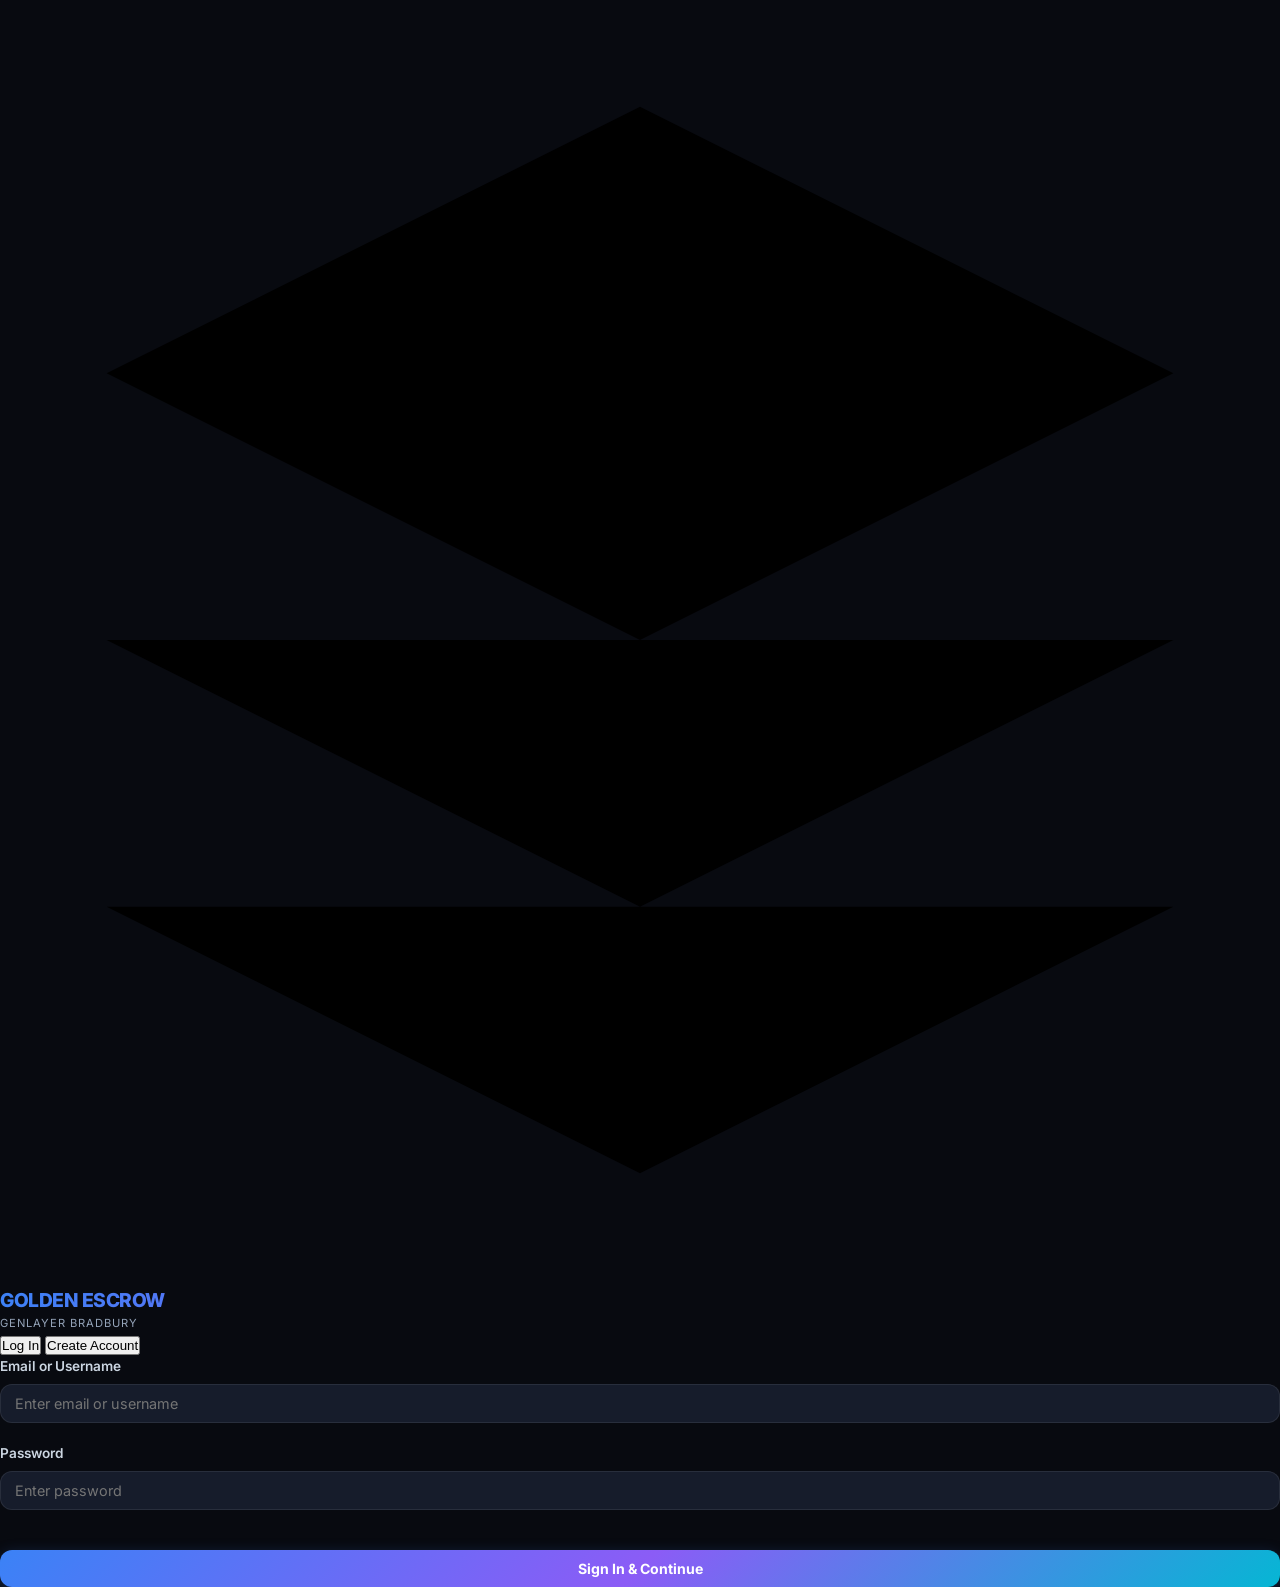
<file: index.html>
<!DOCTYPE html>
<html lang="en" data-theme="dark">
<head>
  <meta charset="UTF-8">
  <meta name="viewport" content="width=device-width, initial-scale=1.0">
  <title>Golden Escrow | Intelligent Escrow Infrastructure & AI Verification</title>
  <meta name="description" content="Decentralized Intelligent Escrow Infrastructure powered by GenLayer GenVM autonomous AI reasoning and committee validator consensus on GenLayer Bradbury.">
  <link rel="preconnect" href="https://fonts.googleapis.com">
  <link rel="preconnect" href="https://fonts.gstatic.com" crossorigin>
  <link href="https://fonts.googleapis.com/css2?family=Inter:wght@400;500;600;700;800&family=JetBrains+Mono:wght@400;600;700&display=swap" rel="stylesheet">
  <link rel="stylesheet" href="css/style.css">
</head>
<body>
  <!-- SCREEN 1: LOGIN & AUTH -->
  <div class="app-screen active" id="login-screen">
    <div class="auth-container">
      <div class="auth-card">
        <div class="auth-brand">
          <div class="auth-logo-icon">
            <svg viewBox="0 0 24 24">
              <path d="M12 2L2 7l10 5 10-5-10-5zM2 17l10 5 10-5M2 12l10 5 10-5"/>
            </svg>
          </div>
          <div class="brand-text">
            <h1>GOLDEN ESCROW</h1>
            <span>GenLayer Bradbury</span>
          </div>
        </div>

        <!-- Connected Wallet Quick Resume Banner (Visible when wallet is connected) -->
        <div id="wallet-auth-resume-box" style="display:none;background:var(--bg-surface-elevated);border:1px solid var(--border-glow);border-radius:var(--radius-md);padding:1rem;margin-bottom:1.25rem;text-align:center;">
          <div style="font-size:0.8rem;color:var(--text-muted);margin-bottom:4px;">Connected Web3 Wallet:</div>
          <div style="font-family:var(--font-mono);font-size:0.9rem;font-weight:700;color:var(--primary);margin-bottom:8px;" id="resume-wallet-address">0x0000...0000</div>
          <button class="action-btn btn-sm" id="continue-with-wallet-btn" style="width:100%;">
            ⚡ Continue with Connected Wallet
          </button>
        </div>

        <div class="auth-tabs">
          <button class="auth-tab-btn active" id="auth-tab-login" onclick="window.switchAuthTab('login')">Log In</button>
          <button class="auth-tab-btn" id="auth-tab-signup" onclick="window.switchAuthTab('signup')">Create Account</button>
        </div>

        <form id="auth-login-form">
          <div class="form-group">
            <label class="form-label">Email or Username</label>
            <input type="text" class="form-control" id="login-identifier" placeholder="Enter email or username" required>
          </div>
          <div class="form-group">
            <label class="form-label">Password</label>
            <input type="password" class="form-control" id="login-password" placeholder="Enter password" required>
          </div>
          <button type="submit" class="action-btn" id="login-submit-btn" style="width:100%;margin-top:1.25rem;">
            Sign In &amp; Continue
          </button>
        </form>

        <form id="auth-signup-form" style="display:none;">
          <div class="form-group">
            <label class="form-label">Full Name</label>
            <input type="text" class="form-control" id="signup-fullname" placeholder="Full Name" required>
          </div>
          <div class="form-group">
            <label class="form-label">Email Address</label>
            <input type="email" class="form-control" id="signup-email" placeholder="name@domain.com" required>
          </div>
          <div class="form-group">
            <label class="form-label">Choose Password</label>
            <input type="password" class="form-control" id="signup-password" placeholder="Password" required>
          </div>
          <button type="submit" class="action-btn" id="signup-submit-btn" style="width:100%;margin-top:1.25rem;">
            Create Account
          </button>
        </form>
      </div>
    </div>
  </div>

  <!-- SCREEN 2: ROLE SELECTION -->
  <div class="app-screen" id="role-selection-screen">
    <div class="role-screen-container">
      <div class="role-header">
        <h2>Choose Your Account Role</h2>
        <p>Operating on GenLayer Bradbury with autonomous AI verification.</p>
      </div>

      <div class="role-grid">
        <div class="role-card-option selected" id="role-card-builder" data-role="builder">
          <span class="role-tag-badge">BUILDER / CONTRACTOR</span>
          <h3>Builder Account</h3>
          <p>Browse open community escrow bounties, claim tasks, submit deliverable evidence, and receive verified payouts.</p>
        </div>

        <div class="role-card-option" id="role-card-client" data-role="client">
          <span class="role-tag-badge">CLIENT / BUYER</span>
          <h3>Client Account</h3>
          <p>Deploy escrow bounty vaults, deposit funds on-chain, define acceptance criteria, and review AI verification reports.</p>
        </div>
      </div>

      <button class="action-btn" id="confirm-role-btn" style="padding:14px 40px;font-size:1rem;">
        Launch Infrastructure Dashboard
      </button>
    </div>
  </div>

  <!-- SCREEN 3: MAIN ESCROW PLATFORM DASHBOARD -->
  <div class="app-screen" id="dashboard-screen">
    <header class="navbar">
      <div class="navbar-header-top">
        <a href="#" class="brand">
          <div class="brand-logo">
            <svg viewBox="0 0 24 24">
              <path d="M12 2L2 7l10 5 10-5-10-5zM2 17l10 5 10-5M2 12l10 5 10-5"/>
            </svg>
          </div>
          <div class="brand-text">
            <h1>GOLDEN ESCROW</h1>
            <span>Intellex Infrastructure</span>
          </div>
        </a>
      </div>

      <nav class="nav-links">
        <button class="nav-tab active" data-tab="escrows" id="nav-tab-escrows">
          Intelligent Escrows
        </button>
        <button class="nav-tab" data-tab="oracle" id="nav-tab-oracle">
          TruthForge Oracle
        </button>
      </nav>

      <div class="nav-wallet">
        <!-- WALLET CONTROL WRAPPER WITH POPOVER MENU -->
        <div class="wallet-control-wrapper">
          <button class="action-btn btn-sm" id="connect-wallet-btn" onclick="window.toggleWalletPopover()">
            <span id="wallet-btn-icon">⚡</span>
            <span id="wallet-btn-text">Connect Wallet</span>
          </button>

          <!-- CONNECTED WALLET POPOVER MENU -->
          <div class="wallet-popover-menu" id="wallet-popover-menu">
            <div class="popover-header">
              <h4>Connected Wallet Details</h4>
              <span class="status-pill status-APPROVED" style="font-size:0.68rem;padding:2px 8px;">🟢 Active</span>
            </div>
            <div class="popover-address-box">
              <span class="popover-address-text" id="popover-full-address">0x0000...0000</span>
              <button class="secondary-btn btn-sm" style="padding:2px 8px;font-size:0.7rem;" onclick="window.copyConnectedWalletAddress()">
                📋 Copy
              </button>
            </div>
            <div class="popover-meta-row">
              <span class="popover-meta-label">Network:</span>
              <span class="popover-meta-value" style="color:var(--primary);">GenLayer Bradbury</span>
            </div>
            <div class="popover-meta-row">
              <span class="popover-meta-label">Escrow Role:</span>
              <span class="popover-meta-value" id="popover-role-value">Client</span>
            </div>
            <div class="popover-actions-grid">
              <button class="secondary-btn btn-sm" style="font-size:0.75rem;" onclick="window.openConnectWalletModal()">
                🔄 Switch Wallet
              </button>
              <button class="secondary-btn btn-sm" style="font-size:0.75rem;border-color:var(--danger);color:var(--danger);" onclick="window.disconnectWallet()">
                ❌ Disconnect
              </button>
            </div>
          </div>
        </div>

        <div class="user-profile-badge" id="nav-profile-badge">
          <div>
            <div id="nav-user-name" style="font-size:0.82rem;font-weight:700;">User</div>
            <div class="role-pill" id="nav-user-role">CLIENT</div>
          </div>
        </div>

        <button class="theme-toggle-btn" id="theme-toggle" title="Toggle Theme">
          Theme: <span id="theme-text">Dark</span>
        </button>
      </div>
    </header>

    <main class="main-content">
      <!-- HERO BANNER & 4-NODE PIPELINE DIAGRAM -->
      <section class="hero-banner">
        <h2 class="hero-title">Intelligent Escrow for Work You Can <span class="highlight">Verify.</span></h2>
        <p class="hero-desc">
          Create agreements, submit deliverable evidence, and let GenLayer autonomously verify work against acceptance criteria before on-chain settlement on GenLayer Bradbury Testnet.
        </p>

        <div class="pipeline-visualizer">
          <div class="pipeline-node">
            <span class="pipeline-step-badge">01 SNAPSHOT</span>
            <h4>Evidence Submitted</h4>
            <p>Contractor submits PR or deliverable URL with SHA-256 evidence hash.</p>
          </div>
          <div class="pipeline-node ai-orb-node">
            <span class="ai-orb-icon"></span>
            <span class="pipeline-step-badge">02 AI EVALUATION</span>
            <h4>GenVM AI Reasoning</h4>
            <p>LLM reasoning evaluates criteria inside GenVM sandbox containers.</p>
          </div>
          <div class="pipeline-node">
            <span class="pipeline-step-badge">03 CONSENSUS</span>
            <h4>Committee Consensus</h4>
            <p>Independent committee validators check score without decision anchoring.</p>
          </div>
          <div class="pipeline-node">
            <span class="pipeline-step-badge">04 SETTLEMENT</span>
            <h4>On-Chain Settlement</h4>
            <p>Escrow balance disburses automatically upon verified verdict.</p>
          </div>
        </div>
      </section>

      <!-- TAB 1: INTELLIGENT ESCROWS -->
      <section class="tab-content active" id="escrows-tab">
        <div class="search-filter-section">
          <div class="search-box-wrapper">
            <input type="text" class="search-input" id="escrow-search-input" placeholder="Search bounties by title, category, or ID...">
          </div>
          <div class="filter-chips">
            <button class="filter-chip active" data-filter="all">All Bounties</button>
            <button class="filter-chip" data-filter="open">Open</button>
            <button class="filter-chip" data-filter="active">Active</button>
            <button class="filter-chip" data-filter="submitted">Submitted</button>
            <button class="filter-chip" data-filter="verifying">Verifying</button>
            <button class="filter-chip" data-filter="payout_claimable">Approved</button>
            <button class="filter-chip" data-filter="payout_claimed">Completed</button>
          </div>
          <button class="action-btn" id="open-create-escrow-btn">
            + Deploy New Escrow
          </button>
        </div>

        <div class="cards-grid" id="escrow-cards-container">
          <!-- Dynamic Escrow Cards Injected by JS -->
        </div>
      </section>

      <!-- TAB 2: TRUTHFORGE ORACLE -->
      <section class="tab-content" id="oracle-tab" style="display:none;">
        <div class="search-filter-section">
          <div class="section-title">TruthForge Oracle Prediction Markets</div>
          <button class="action-btn" id="open-create-market-btn">
            + Create Oracle Market
          </button>
        </div>
        <div class="cards-grid" id="oracle-cards-container">
          <!-- Dynamic Oracle Cards Injected by JS -->
        </div>
      </section>
    </main>
  </div>

  <!-- MODAL 1: CONNECT WALLET EXTENSION MODAL -->
  <div class="modal-overlay" id="connect-wallet-modal">
    <div class="modal-card">
      <div class="modal-header">
        <h3 class="modal-title">Connect Web3 Wallet</h3>
        <button class="modal-close-btn" onclick="window.closeConnectWalletModal()">&times;</button>
      </div>
      <p style="color:var(--text-muted);margin-bottom:1.25rem;font-size:0.88rem;">
        Choose a Web3 provider to connect to GenLayer Bradbury.
      </p>
      <div id="detected-wallets-list">
        <!-- Dynamically injected wallet cards -->
      </div>
    </div>
  </div>

  <!-- MODAL 2: CREATE ESCROW WIZARD MODAL -->
  <div class="modal-overlay" id="create-escrow-modal">
    <div class="modal-card">
      <div class="modal-header">
        <h3 class="modal-title">Deploy New Escrow Vault</h3>
        <button class="modal-close-btn" onclick="window.closeCreateEscrowModal()">&times;</button>
      </div>
      <form id="create-escrow-form">
        <div class="form-group">
          <label class="form-label">Task Title</label>
          <input type="text" class="form-control" id="escrow-title" placeholder="e.g. Implement Py-GenLayer SDK Feature" required>
        </div>
        <div class="form-group">
          <label class="form-label">Description</label>
          <textarea class="form-control" id="escrow-desc" placeholder="Overview of the task..."></textarea>
        </div>
        <div class="form-group">
          <label class="form-label">Category</label>
          <input type="text" class="form-control" id="escrow-category" placeholder="SDK & Developer Tooling" value="SDK & Developer Tooling">
        </div>
        <div class="form-group">
          <label class="form-label">Assignment Mode</label>
          <select class="form-control" id="escrow-assignment-mode">
            <option value="open">Open Bounty (Any Builder Can Claim)</option>
            <option value="assigned">Assign Specific Contractor Address</option>
          </select>
        </div>
        <div class="form-group" id="contractor-input-wrapper" style="display:none;">
          <label class="form-label">Contractor Wallet Address</label>
          <input type="text" class="form-control" id="escrow-contractor" placeholder="0x..." value="0x0000000000000000000000000000000000000000">
        </div>
        <div class="form-group">
          <label class="form-label">Requirements</label>
          <textarea class="form-control" id="escrow-requirements" placeholder="Detailed technical requirements..." required></textarea>
        </div>
        <div class="form-group">
          <label class="form-label">Acceptance Criteria (for AI Evaluator)</label>
          <textarea class="form-control" id="escrow-criteria" placeholder="1. Tests pass 100%. 2. Code is clean..." required></textarea>
        </div>
        <div class="form-group">
          <label class="form-label">Bounty Amount (GEN)</label>
          <input type="number" class="form-control" id="escrow-amount" placeholder="500" value="500" required>
        </div>
        <div class="form-group">
          <label class="form-label">Quality Threshold Score (0 - 100)</label>
          <input type="number" class="form-control" id="escrow-quality-threshold" placeholder="80" value="80" min="0" max="100" required>
        </div>
        <button type="submit" class="action-btn" id="create-escrow-submit-btn" style="width:100%;margin-top:1rem;">
          Deploy Vault on-Chain
        </button>
      </form>
    </div>
  </div>

  <!-- MODAL 3: SUBMIT DELIVERABLE MODAL -->
  <div class="modal-overlay" id="submit-deliverable-modal">
    <div class="modal-card">
      <div class="modal-header">
        <h3 class="modal-title">Submit Deliverable Evidence</h3>
        <button class="modal-close-btn" onclick="document.getElementById('submit-deliverable-modal').classList.remove('active')">&times;</button>
      </div>
      <form id="submit-deliverable-form">
        <div class="form-group">
          <label class="form-label">Deliverable URL (GitHub PR or Live Site)</label>
          <input type="url" class="form-control" id="deliv-url" placeholder="https://github.com/org/repo/pull/1" required>
        </div>
        <div class="form-group">
          <label class="form-label">Contractor Notes &amp; Verification Evidence</label>
          <textarea class="form-control" id="deliv-notes" placeholder="Summarize changes and provide evidence links..." required></textarea>
        </div>
        <button type="submit" class="action-btn" style="width:100%;margin-top:1rem;">
          Submit to Intelligent Contract
        </button>
      </form>
    </div>
  </div>

  <!-- MODAL 4: DEPOSIT & FUND ESCROW VAULT MODAL -->
  <div class="modal-overlay" id="deposit-payment-modal">
    <div class="modal-card">
      <div class="modal-header">
        <h3 class="modal-title">Confirm Escrow Deposit</h3>
        <button class="modal-close-btn" onclick="document.getElementById('deposit-payment-modal').classList.remove('active')">&times;</button>
      </div>
      <p style="color:var(--text-muted);font-size:0.9rem;margin-bottom:1.25rem;">
        Deposit &amp; fund escrow vault on-chain to activate bounty for contractors worldwide.
      </p>
      <div style="background:var(--bg-canvas);padding:1rem;border-radius:var(--radius-md);border:1px solid var(--border-subtle);margin-bottom:1.5rem;">
        <div style="font-size:0.85rem;color:var(--text-muted);">Bounty Title: <strong id="deposit-task-title" style="color:var(--text-main);">Escrow Bounty</strong></div>
        <div style="font-size:1.1rem;font-weight:800;color:var(--primary);margin-top:6px;" id="deposit-task-amount">500 GEN</div>
        <div style="font-size:0.78rem;font-family:var(--font-mono);color:var(--text-dim);margin-top:6px;">From: <span id="payment-from-wallet">Connected Wallet</span></div>
      </div>
      <button class="action-btn" id="confirm-deposit-sent-btn" style="width:100%;">
        Confirm On-Chain Deposit
      </button>
    </div>
  </div>

  <!-- MODAL 5: CONFIRM APPLICATION LOGOUT MODAL -->
  <div class="modal-overlay" id="logout-confirm-modal">
    <div class="modal-card" style="max-width:440px;">
      <div class="modal-header">
        <h3 class="modal-title">Log out of Intellex?</h3>
        <button class="modal-close-btn" onclick="document.getElementById('logout-confirm-modal').classList.remove('active')">&times;</button>
      </div>
      <p style="color:var(--text-muted);font-size:0.9rem;margin-bottom:1.25rem;">
        You will be logged out of your Intellex application account. Your Web3 wallet will <strong style="color:var(--primary);">remain connected</strong>.
      </p>
      <div style="display:grid;grid-template-columns:1fr 1fr;gap:10px;">
        <button class="secondary-btn" onclick="document.getElementById('logout-confirm-modal').classList.remove('active')">
          Cancel
        </button>
        <button class="action-btn" id="confirm-logout-btn" style="background:var(--danger);border-color:transparent;color:#fff;">
          Log Out
        </button>
      </div>
    </div>
  </div>

  <!-- TOAST CONTAINER -->
  <div id="toast-container"></div>

  <!-- SCRIPTS -->
  <script src="js/api.js"></script>
  <script src="js/app.js"></script>
</body>
</html>
</file>
<file: css/style.css>
/* =========================================================
   GOLDEN ESCROW / INTELLEX PROTOCOL — DESIGN SYSTEM 2026
   Visual Identity: AI-Native Web3 Infrastructure & Fintech
   ========================================================= */

:root {
  /* Color System Tokens - Dark First */
  --bg-canvas: #080a10;
  --bg-surface: #10141e;
  --bg-surface-elevated: #161c2b;
  --bg-surface-hover: #1e263a;
  --bg-glass: rgba(16, 20, 30, 0.78);
  --bg-glass-hover: rgba(26, 32, 48, 0.85);

  --border-subtle: rgba(255, 255, 255, 0.08);
  --border-glow: rgba(59, 130, 246, 0.4);
  --border-glow-purple: rgba(139, 92, 246, 0.4);

  /* Primary Accent System */
  --primary: #3b82f6;
  --primary-hover: #2563eb;
  --primary-rgb: 59, 130, 246;
  --primary-gradient: linear-gradient(135deg, #3b82f6 0%, #8b5cf6 50%, #06b6d4 100%);
  --hero-gradient: linear-gradient(180deg, rgba(30, 41, 59, 0.7) 0%, rgba(15, 23, 42, 0.85) 100%);

  --accent-blue: #3b82f6;
  --accent-purple: #8b5cf6;
  --accent-cyan: #06b6d4;
  --success: #10b981;
  --success-glow: rgba(16, 185, 129, 0.25);
  --warning: #f59e0b;
  --warning-glow: rgba(245, 158, 11, 0.25);
  --danger: #ef4444;
  --danger-glow: rgba(239, 68, 68, 0.25);

  /* Typography System */
  --text-main: #f8fafc;
  --text-secondary: #cbd5e1;
  --text-muted: #94a3b8;
  --text-dim: #64748b;
  --font-main: 'Inter', -apple-system, BlinkMacSystemFont, 'Segoe UI', Roboto, sans-serif;
  --font-mono: 'JetBrains Mono', monospace;

  /* Geometry & Radius Tokens */
  --radius-sm: 6px;
  --radius-md: 12px;
  --radius-lg: 18px;
  --radius-xl: 24px;

  /* Shadows & Depth Tokens */
  --shadow-card: 0 16px 36px -8px rgba(0, 0, 0, 0.6), inset 0 1px 0 rgba(255, 255, 255, 0.08);
  --shadow-glow: 0 0 30px rgba(59, 130, 246, 0.25);
  --shadow-purple-glow: 0 0 30px rgba(139, 92, 246, 0.25);

  /* Motion & Easing Tokens */
  --motion-fast: 0.15s cubic-bezier(0.16, 1, 0.3, 1);
  --motion-normal: 0.25s cubic-bezier(0.16, 1, 0.3, 1);
  --motion-slow: 0.4s cubic-bezier(0.16, 1, 0.3, 1);
  --transition: all 0.25s cubic-bezier(0.16, 1, 0.3, 1);

  --nav-bg: rgba(16, 20, 30, 0.88);
  --code-bg: #030712;
  --code-header: #111827;
}

/* Light Theme Override */
[data-theme="light"] {
  --bg-canvas: #f8fafc;
  --bg-surface: #ffffff;
  --bg-surface-elevated: #f1f5f9;
  --bg-surface-hover: #e2e8f0;
  --bg-glass: rgba(255, 255, 255, 0.9);
  --bg-glass-hover: rgba(241, 245, 249, 0.95);

  --border-subtle: rgba(0, 0, 0, 0.09);
  --border-glow: rgba(37, 99, 235, 0.35);

  --primary: #2563eb;
  --primary-hover: #1d4ed8;
  --primary-rgb: 37, 99, 235;
  --primary-gradient: linear-gradient(135deg, #2563eb 0%, #7c3aed 50%, #0891b2 100%);
  --hero-gradient: linear-gradient(180deg, #ffffff 0%, #f1f5f9 100%);

  --text-main: #0f172a;
  --text-secondary: #334155;
  --text-muted: #64748b;
  --text-dim: #94a3b8;

  --shadow-card: 0 10px 25px -5px rgba(0, 0, 0, 0.06), 0 0 0 1px var(--border-subtle);
  --shadow-glow: 0 0 20px rgba(37, 99, 235, 0.15);
  --nav-bg: rgba(255, 255, 255, 0.92);
}

/* Base Reset & Typography */
* {
  box-sizing: border-box;
  margin: 0;
  padding: 0;
  transition: background-color var(--motion-fast), border-color var(--motion-fast), color var(--motion-fast);
}

body {
  font-family: var(--font-main);
  background-color: var(--bg-canvas);
  color: var(--text-main);
  line-height: 1.5;
  min-height: 100vh;
  position: relative;
  overflow-x: hidden;
  -webkit-font-smoothing: antialiased;
}

/* Custom Scrollbar */
::-webkit-scrollbar {
  width: 8px;
  height: 8px;
}
::-webkit-scrollbar-track {
  background: var(--bg-canvas);
}
::-webkit-scrollbar-thumb {
  background: rgba(var(--primary-rgb), 0.3);
  border-radius: 4px;
}
::-webkit-scrollbar-thumb:hover {
  background: var(--primary);
}

/* Screen Management */
.app-screen {
  display: none;
  min-height: 100vh;
  width: 100%;
}

.app-screen.active {
  display: flex;
  flex-direction: column;
  animation: screenFadeIn 0.35s cubic-bezier(0.16, 1, 0.3, 1);
}

@keyframes screenFadeIn {
  from { opacity: 0; transform: translateY(8px); }
  to { opacity: 1; transform: translateY(0); }
}

/* =========================================================
   GLOBAL LOADING SPINNERS & REUSABLE COMPONENTS
   ========================================================= */
.spinner {
  width: 24px;
  height: 24px;
  border: 3px solid rgba(var(--primary-rgb), 0.2);
  border-top-color: var(--primary);
  border-radius: 50%;
  animation: spin 0.8s linear infinite;
  display: inline-block;
}

.spinner-lg {
  width: 48px;
  height: 48px;
  border-width: 4px;
}

.spinner-sm {
  width: 16px;
  height: 16px;
  border-width: 2px;
}

@keyframes spin {
  to { transform: rotate(360deg); }
}

.btn-loading {
  position: relative;
  pointer-events: none;
  color: transparent !important;
}

.btn-loading::after {
  content: '';
  position: absolute;
  top: 50%;
  left: 50%;
  width: 18px;
  height: 18px;
  margin-top: -9px;
  margin-left: -9px;
  border: 2px solid rgba(255, 255, 255, 0.3);
  border-top-color: #ffffff;
  border-radius: 50%;
  animation: spin 0.7s linear infinite;
}

/* =========================================================
   HERO SECTION & ANIMATED VERIFICATION PIPELINE DIAGRAM
   ========================================================= */
.hero-banner {
  background: var(--hero-gradient);
  border: 1px solid var(--border-glow);
  border-radius: var(--radius-xl);
  padding: 2.5rem;
  margin-bottom: 2rem;
  position: relative;
  overflow: hidden;
  box-shadow: var(--shadow-card);
}

.hero-title {
  font-size: 2.2rem;
  font-weight: 800;
  letter-spacing: -0.75px;
  line-height: 1.25;
  margin-bottom: 0.75rem;
}

.hero-title .highlight {
  background: var(--primary-gradient);
  -webkit-background-clip: text;
  -webkit-text-fill-color: transparent;
}

.hero-desc {
  font-size: 1.02rem;
  color: var(--text-muted);
  max-width: 780px;
  line-height: 1.6;
  margin-bottom: 2rem;
}

/* Animated 4-Node Verification Pipeline Visualizer */
.pipeline-visualizer {
  display: grid;
  grid-template-columns: repeat(4, 1fr);
  gap: 1rem;
  background: var(--bg-surface);
  border: 1px solid var(--border-subtle);
  border-radius: var(--radius-lg);
  padding: 1.5rem;
  position: relative;
  margin-top: 1.5rem;
}

@media (max-width: 900px) {
  .pipeline-visualizer {
    grid-template-columns: repeat(2, 1fr);
  }
}

@media (max-width: 540px) {
  .pipeline-visualizer {
    grid-template-columns: 1fr;
  }
}

.pipeline-node {
  background: var(--bg-surface-elevated);
  border: 1px solid var(--border-subtle);
  border-radius: var(--radius-md);
  padding: 1.25rem;
  display: flex;
  flex-direction: column;
  align-items: flex-start;
  position: relative;
  transition: var(--transition);
}

.pipeline-node:hover {
  border-color: var(--primary);
  transform: translateY(-2px);
  box-shadow: var(--shadow-glow);
}

.pipeline-step-badge {
  font-family: var(--font-mono);
  font-size: 0.75rem;
  font-weight: 700;
  color: var(--accent-cyan);
  background: rgba(6, 182, 212, 0.12);
  padding: 2px 8px;
  border-radius: 4px;
  margin-bottom: 0.75rem;
}

.pipeline-node h4 {
  font-size: 0.95rem;
  font-weight: 700;
  margin-bottom: 0.25rem;
}

.pipeline-node p {
  font-size: 0.8rem;
  color: var(--text-muted);
}

/* Pulsing AI Evaluator Orb Node */
.pipeline-node.ai-orb-node {
  border-color: var(--border-glow-purple);
  box-shadow: var(--shadow-purple-glow);
}

.ai-orb-icon {
  width: 28px;
  height: 28px;
  border-radius: 50%;
  background: radial-gradient(circle, var(--accent-purple) 0%, var(--primary) 100%);
  display: inline-block;
  margin-bottom: 0.5rem;
  box-shadow: 0 0 16px var(--accent-purple);
  animation: orbPulse 2.5s ease-in-out infinite;
}

@keyframes orbPulse {
  0%, 100% { transform: scale(1); opacity: 0.9; }
  50% { transform: scale(1.15); opacity: 1; box-shadow: 0 0 24px var(--accent-purple); }
}

/* =========================================================
   ESCROW CARDS & 16-STATE BADGES
   ========================================================= */
.cards-grid {
  display: grid;
  grid-template-columns: repeat(auto-fill, minmax(380px, 1fr));
  gap: 1.5rem;
}

@media (max-width: 480px) {
  .cards-grid {
    grid-template-columns: 1fr;
  }
}

.escrow-card {
  background: var(--bg-surface);
  border: 1px solid var(--border-subtle);
  border-radius: var(--radius-lg);
  padding: 1.5rem;
  display: flex;
  flex-direction: column;
  gap: 1rem;
  transition: var(--transition);
  position: relative;
}

.escrow-card:hover {
  border-color: var(--primary);
  transform: translateY(-4px);
  box-shadow: var(--shadow-card), var(--shadow-glow);
  background: var(--bg-surface-hover);
}

.escrow-card-header {
  display: flex;
  align-items: flex-start;
  justify-content: space-between;
  gap: 12px;
}

.escrow-id-badge {
  font-family: var(--font-mono);
  font-size: 0.8rem;
  font-weight: 700;
  color: var(--text-muted);
}

.escrow-title {
  font-size: 1.15rem;
  font-weight: 700;
  line-height: 1.35;
  color: var(--text-main);
}

.escrow-category-pill {
  font-size: 0.72rem;
  font-weight: 600;
  padding: 3px 8px;
  border-radius: 12px;
  background: rgba(255, 255, 255, 0.05);
  color: var(--text-muted);
  border: 1px solid var(--border-subtle);
}

/* 16-State Status Pill Styling */
.status-pill {
  display: inline-flex;
  align-items: center;
  gap: 6px;
  font-family: var(--font-mono);
  font-size: 0.72rem;
  font-weight: 700;
  padding: 4px 10px;
  border-radius: 20px;
  text-transform: uppercase;
  letter-spacing: 0.5px;
}

.status-CREATED {
  background: rgba(148, 163, 184, 0.12);
  color: #cbd5e1;
  border: 1px solid rgba(148, 163, 184, 0.3);
}

.status-FUNDED {
  background: rgba(99, 102, 241, 0.12);
  color: #818cf8;
  border: 1px solid rgba(99, 102, 241, 0.3);
}

.status-OPEN_FOR_CLAIM {
  background: rgba(59, 130, 246, 0.12);
  color: #60a5fa;
  border: 1px solid rgba(59, 130, 246, 0.3);
}

.status-ACTIVE {
  background: rgba(6, 182, 212, 0.12);
  color: #22d3ee;
  border: 1px solid rgba(6, 182, 212, 0.3);
}

.status-SUBMITTED {
  background: rgba(245, 158, 11, 0.12);
  color: #fbbf24;
  border: 1px solid rgba(245, 158, 11, 0.3);
}

.status-VERIFYING {
  background: rgba(139, 92, 246, 0.15);
  color: #c084fc;
  border: 1px solid rgba(139, 92, 246, 0.4);
  animation: pulseVerifying 2s infinite;
}

@keyframes pulseVerifying {
  0%, 100% { box-shadow: 0 0 8px rgba(139, 92, 246, 0.4); }
  50% { box-shadow: 0 0 18px rgba(139, 92, 246, 0.8); }
}

.status-APPROVED, .status-PAYOUT_CLAIMABLE {
  background: rgba(16, 185, 129, 0.15);
  color: #34d399;
  border: 1px solid rgba(16, 185, 129, 0.4);
}

.status-PAYOUT_CLAIMED {
  background: rgba(16, 185, 129, 0.25);
  color: #6ee7b7;
  border: 1px solid rgba(16, 185, 129, 0.6);
}

.status-REJECTED {
  background: rgba(239, 68, 68, 0.12);
  color: #f87171;
  border: 1px solid rgba(239, 68, 68, 0.3);
}

.status-APPEALED {
  background: rgba(217, 70, 239, 0.12);
  color: #e879f9;
  border: 1px solid rgba(217, 70, 239, 0.3);
}

.status-REFUNDABLE {
  background: rgba(244, 63, 94, 0.12);
  color: #fb7185;
  border: 1px solid rgba(244, 63, 94, 0.3);
}

.status-REFUNDED {
  background: rgba(244, 63, 94, 0.25);
  color: #fda4af;
  border: 1px solid rgba(244, 63, 94, 0.5);
}

.status-EXPIRED {
  background: rgba(100, 116, 139, 0.15);
  color: #94a3b8;
  border: 1px solid rgba(100, 116, 139, 0.3);
}

.status-CANCELLED {
  background: rgba(225, 29, 72, 0.1);
  color: #f43f5e;
  border: 1px solid rgba(225, 29, 72, 0.25);
}

/* Escrow Financial Invariant Row */
.escrow-balances-grid {
  display: grid;
  grid-template-columns: repeat(4, 1fr);
  gap: 6px;
  background: var(--bg-canvas);
  border: 1px solid var(--border-subtle);
  border-radius: var(--radius-md);
  padding: 8px;
  font-family: var(--font-mono);
}

.balance-box {
  display: flex;
  flex-direction: column;
  align-items: center;
}

.balance-box label {
  font-size: 0.65rem;
  color: var(--text-dim);
  text-transform: uppercase;
}

.balance-box span {
  font-size: 0.85rem;
  font-weight: 700;
  color: var(--text-main);
}

/* SHA-256 Evidence Hash Badge */
.evidence-hash-pill {
  font-family: var(--font-mono);
  font-size: 0.72rem;
  color: var(--text-muted);
  background: var(--bg-surface-elevated);
  padding: 4px 8px;
  border-radius: var(--radius-sm);
  border: 1px solid var(--border-subtle);
  word-break: break-all;
}

/* =========================================================
   NAVBAR & APP SHELL LAYOUT
   ========================================================= */
.navbar {
  display: flex;
  align-items: center;
  justify-content: space-between;
  padding: 0.85rem 2rem;
  background: var(--nav-bg);
  backdrop-filter: blur(16px);
  -webkit-backdrop-filter: blur(16px);
  border-bottom: 1px solid var(--border-subtle);
  position: sticky;
  top: 0;
  z-index: 100;
  gap: 1.25rem;
}

.navbar-header-top {
  display: flex;
  align-items: center;
  gap: 1rem;
}

.header-mobile-right {
  display: flex;
  align-items: center;
  gap: 10px;
}

.brand {
  display: flex;
  align-items: center;
  gap: 12px;
  text-decoration: none;
}

.brand-logo {
  width: 38px;
  height: 38px;
  background: var(--primary-gradient);
  border-radius: var(--radius-sm);
  display: flex;
  align-items: center;
  justify-content: center;
  box-shadow: 0 0 15px rgba(var(--primary-rgb), 0.35);
}

.brand-logo svg {
  width: 20px;
  height: 20px;
  fill: #fff;
}

.brand-text h1 {
  font-size: 1.2rem;
  font-weight: 800;
  letter-spacing: -0.5px;
  background: var(--primary-gradient);
  -webkit-background-clip: text;
  -webkit-text-fill-color: transparent;
}

.brand-text span {
  font-size: 0.7rem;
  color: var(--text-muted);
  text-transform: uppercase;
  letter-spacing: 1px;
  display: block;
}

.nav-links {
  display: flex;
  gap: 6px;
  background: var(--bg-glass);
  padding: 4px;
  border-radius: var(--radius-md);
  border: 1px solid var(--border-subtle);
}

.nav-tab {
  padding: 8px 16px;
  border: none;
  background: transparent;
  color: var(--text-muted);
  font-size: 0.88rem;
  font-weight: 600;
  border-radius: var(--radius-sm);
  cursor: pointer;
  transition: var(--transition);
  display: flex;
  align-items: center;
  gap: 8px;
}

.nav-tab:hover {
  color: var(--text-main);
  background: rgba(var(--primary-rgb), 0.08);
}

.nav-tab.active {
  background: var(--primary-gradient);
  color: #fff;
  box-shadow: 0 2px 12px rgba(var(--primary-rgb), 0.3);
}

.nav-wallet {
  display: flex;
  align-items: center;
  gap: 12px;
}

.user-profile-badge {
  display: flex;
  align-items: center;
  gap: 10px;
  background: var(--bg-surface);
  border: 1px solid var(--border-subtle);
  border-radius: var(--radius-md);
  padding: 6px 12px;
  cursor: pointer;
  transition: var(--transition);
}

.user-profile-badge:hover {
  border-color: var(--primary);
  box-shadow: var(--shadow-glow);
}

.role-pill {
  font-size: 0.72rem;
  font-weight: 700;
  padding: 2px 8px;
  border-radius: 10px;
  background: rgba(var(--primary-rgb), 0.15);
  color: var(--primary);
  text-transform: uppercase;
}

.theme-toggle-btn {
  padding: 8px 12px;
  border-radius: var(--radius-md);
  border: 1px solid var(--border-subtle);
  background: var(--bg-surface);
  color: var(--text-main);
  font-size: 0.82rem;
  font-weight: 600;
  cursor: pointer;
  transition: var(--transition);
}

.theme-toggle-btn:hover {
  border-color: var(--primary);
  box-shadow: var(--shadow-glow);
}

/* =========================================================
   BUTTON SYSTEM
   ========================================================= */
.action-btn {
  background: var(--primary-gradient);
  color: #ffffff;
  border: none;
  padding: 10px 20px;
  border-radius: var(--radius-md);
  font-family: var(--font-main);
  font-size: 0.88rem;
  font-weight: 700;
  cursor: pointer;
  transition: var(--transition);
  display: inline-flex;
  align-items: center;
  justify-content: center;
  gap: 8px;
  box-shadow: 0 4px 15px rgba(var(--primary-rgb), 0.25);
}

.action-btn:hover {
  transform: translateY(-2px);
  box-shadow: 0 6px 20px rgba(var(--primary-rgb), 0.4);
}

.action-btn:active {
  transform: translateY(0);
}

.secondary-btn {
  background: var(--bg-surface-elevated);
  color: var(--text-main);
  border: 1px solid var(--border-subtle);
  padding: 10px 20px;
  border-radius: var(--radius-md);
  font-family: var(--font-main);
  font-size: 0.88rem;
  font-weight: 600;
  cursor: pointer;
  transition: var(--transition);
  display: inline-flex;
  align-items: center;
  justify-content: center;
  gap: 8px;
}

.secondary-btn:hover {
  border-color: var(--primary);
  background: var(--bg-surface-hover);
  color: var(--primary);
}

.btn-sm {
  padding: 6px 12px;
  font-size: 0.8rem;
}

/* =========================================================
   SEARCH & FILTER BAR
   ========================================================= */
.search-filter-section {
  display: flex;
  gap: 12px;
  margin-bottom: 1.5rem;
  flex-wrap: wrap;
  align-items: center;
  justify-content: space-between;
}

.search-box-wrapper {
  flex: 1;
  min-width: 280px;
}

.search-input {
  width: 100%;
  padding: 10px 16px;
  background: var(--bg-surface);
  border: 1px solid var(--border-subtle);
  border-radius: var(--radius-md);
  color: var(--text-main);
  font-family: var(--font-main);
  font-size: 0.9rem;
  outline: none;
  transition: var(--transition);
}

.search-input:focus {
  border-color: var(--primary);
  box-shadow: 0 0 15px rgba(var(--primary-rgb), 0.25);
}

.filter-chips {
  display: flex;
  gap: 8px;
  flex-wrap: wrap;
}

.filter-chip {
  padding: 7px 14px;
  border-radius: 20px;
  border: 1px solid var(--border-subtle);
  background: var(--bg-glass);
  color: var(--text-muted);
  font-size: 0.82rem;
  font-weight: 600;
  cursor: pointer;
  transition: var(--transition);
}

.filter-chip.active {
  background: var(--primary);
  color: #fff;
  font-weight: 700;
  border-color: var(--primary);
}

/* =========================================================
   MODAL & TOAST NOTIFICATION SYSTEM
   ========================================================= */
.modal-overlay {
  display: none;
  position: fixed;
  top: 0;
  left: 0;
  width: 100%;
  height: 100%;
  background: rgba(0, 0, 0, 0.75);
  backdrop-filter: blur(12px);
  -webkit-backdrop-filter: blur(12px);
  z-index: 1000;
  align-items: center;
  justify-content: center;
  padding: 1.5rem;
}

.modal-overlay.active {
  display: flex;
  animation: modalFadeIn 0.25s cubic-bezier(0.16, 1, 0.3, 1);
}

@keyframes modalFadeIn {
  from { opacity: 0; transform: scale(0.96); }
  to { opacity: 1; transform: scale(1); }
}

.modal-card {
  background: var(--bg-surface);
  border: 1px solid var(--border-subtle);
  border-radius: var(--radius-xl);
  padding: 2rem;
  width: 100%;
  max-width: 640px;
  box-shadow: var(--shadow-card);
  max-height: 90vh;
  overflow-y: auto;
  position: relative;
}

.modal-header {
  display: flex;
  align-items: center;
  justify-content: space-between;
  margin-bottom: 1.5rem;
}

.modal-title {
  font-size: 1.35rem;
  font-weight: 800;
}

.modal-close-btn {
  background: transparent;
  border: none;
  color: var(--text-muted);
  font-size: 1.5rem;
  cursor: pointer;
  line-height: 1;
}

/* Form Inputs */
.form-group {
  margin-bottom: 1.25rem;
}

.form-label {
  display: block;
  font-size: 0.85rem;
  font-weight: 600;
  color: var(--text-secondary);
  margin-bottom: 0.5rem;
}

.form-control {
  width: 100%;
  padding: 10px 14px;
  background: var(--bg-surface-elevated);
  border: 1px solid var(--border-subtle);
  border-radius: var(--radius-md);
  color: var(--text-main);
  font-family: var(--font-main);
  font-size: 0.9rem;
  outline: none;
  transition: var(--transition);
}

.form-control:focus {
  border-color: var(--primary);
  box-shadow: 0 0 15px rgba(var(--primary-rgb), 0.25);
}

textarea.form-control {
  min-height: 100px;
  resize: vertical;
}

/* Toast Container */
#toast-container {
  position: fixed;
  bottom: 2rem;
  right: 2rem;
  z-index: 2000;
  display: flex;
  flex-direction: column;
  gap: 10px;
  max-width: 380px;
}

.toast {
  background: var(--bg-surface-elevated);
  border: 1px solid var(--border-subtle);
  border-radius: var(--radius-md);
  padding: 12px 16px;
  color: var(--text-main);
  font-size: 0.88rem;
  display: flex;
  align-items: center;
  gap: 12px;
  box-shadow: 0 10px 30px rgba(0, 0, 0, 0.5);
  animation: toastIn 0.3s cubic-bezier(0.16, 1, 0.3, 1);
}

@keyframes toastIn {
  from { opacity: 0; transform: translateY(12px); }
  to { opacity: 1; transform: translateY(0); }
}

.toast.success { border-color: var(--success); }
.toast.danger { border-color: var(--danger); }
.toast.warning { border-color: var(--warning); }
.toast.info { border-color: var(--primary); }

/* =========================================================
   CONNECTED WALLET CONTROL & POPOVER MENU SYSTEM
   ========================================================= */
.wallet-control-wrapper {
  position: relative;
  display: inline-block;
}

.connected-wallet-pill {
  display: inline-flex;
  align-items: center;
  gap: 8px;
  background: var(--bg-surface-elevated);
  border: 1px solid var(--border-glow);
  border-radius: var(--radius-md);
  padding: 6px 14px;
  color: var(--text-main);
  font-family: var(--font-mono);
  font-size: 0.85rem;
  font-weight: 600;
  cursor: pointer;
  transition: var(--transition);
  box-shadow: 0 0 12px rgba(59, 130, 246, 0.15);
}

.connected-wallet-pill:hover {
  border-color: var(--primary);
  background: var(--bg-surface-hover);
  box-shadow: var(--shadow-glow);
}

.pulse-dot {
  width: 8px;
  height: 8px;
  border-radius: 50%;
  background: var(--success);
  box-shadow: 0 0 8px var(--success);
  display: inline-block;
  animation: pulseDot 2s infinite;
}

@keyframes pulseDot {
  0%, 100% { transform: scale(1); opacity: 1; }
  50% { transform: scale(1.3); opacity: 0.7; }
}

.wallet-popover-menu {
  display: none;
  position: absolute;
  top: calc(100% + 8px);
  right: 0;
  width: 320px;
  background: var(--bg-surface);
  border: 1px solid var(--border-glow);
  border-radius: var(--radius-lg);
  padding: 1.25rem;
  box-shadow: 0 20px 40px rgba(0, 0, 0, 0.7), 0 0 20px rgba(59, 130, 246, 0.2);
  z-index: 1000;
}

.wallet-popover-menu.active {
  display: block;
  animation: popoverFadeIn 0.2s cubic-bezier(0.16, 1, 0.3, 1);
}

@keyframes popoverFadeIn {
  from { opacity: 0; transform: translateY(-8px); }
  to { opacity: 1; transform: translateY(0); }
}

.popover-header {
  display: flex;
  align-items: center;
  justify-content: space-between;
  margin-bottom: 1rem;
  padding-bottom: 0.75rem;
  border-bottom: 1px solid var(--border-subtle);
}

.popover-header h4 {
  font-size: 0.95rem;
  font-weight: 700;
  color: var(--text-main);
}

.popover-address-box {
  background: var(--bg-canvas);
  border: 1px solid var(--border-subtle);
  border-radius: var(--radius-md);
  padding: 10px 12px;
  display: flex;
  align-items: center;
  justify-content: space-between;
  margin-bottom: 1rem;
}

.popover-address-text {
  font-family: var(--font-mono);
  font-size: 0.85rem;
  font-weight: 700;
  color: var(--text-main);
}

.popover-meta-row {
  display: flex;
  align-items: center;
  justify-content: space-between;
  font-size: 0.82rem;
  margin-bottom: 0.5rem;
}

.popover-meta-label {
  color: var(--text-muted);
}

.popover-meta-value {
  font-weight: 600;
  color: var(--text-main);
}

.popover-actions-grid {
  display: grid;
  grid-template-columns: 1fr 1fr;
  gap: 8px;
  margin-top: 1.25rem;
  padding-top: 0.75rem;
  border-top: 1px solid var(--border-subtle);
}

.modern-wallet-card {
  display: flex;
  align-items: center;
  justify-content: space-between;
  background: var(--bg-surface-elevated);
  border: 1px solid var(--border-subtle);
  border-radius: var(--radius-md);
  padding: 12px 16px;
  cursor: pointer;
  transition: var(--transition);
  margin-bottom: 8px;
}

.modern-wallet-card:hover {
  border-color: var(--primary);
  transform: translateY(-2px);
  box-shadow: var(--shadow-glow);
}

.modern-wallet-left {
  display: flex;
  align-items: center;
  gap: 12px;
}

.modern-wallet-icon-box {
  width: 36px;
  height: 36px;
  border-radius: var(--radius-sm);
  display: flex;
  align-items: center;
  justify-content: center;
}

.modern-wallet-badge {
  font-size: 0.72rem;
  font-weight: 700;
  padding: 3px 8px;
  border-radius: 4px;
}

.modern-wallet-badge.installed {
  background: rgba(16, 185, 129, 0.15);
  color: var(--success);
}

.modern-wallet-badge.install-link {
  background: rgba(59, 130, 246, 0.15);
  color: var(--primary);
  text-decoration: none;
}

/* =========================================================
   ACCESSIBILITY & PREFERS-REDUCED-MOTION
   ========================================================= */
@media (prefers-reduced-motion: reduce) {
  *, ::before, ::after {
    animation-duration: 0.01ms !important;
    animation-iteration-count: 1 !important;
    transition-duration: 0.01ms !important;
    scroll-behavior: auto !important;
  }
  .ai-orb-icon, .status-VERIFYING, .spinner {
    animation: none !important;
  }
}
</file>
